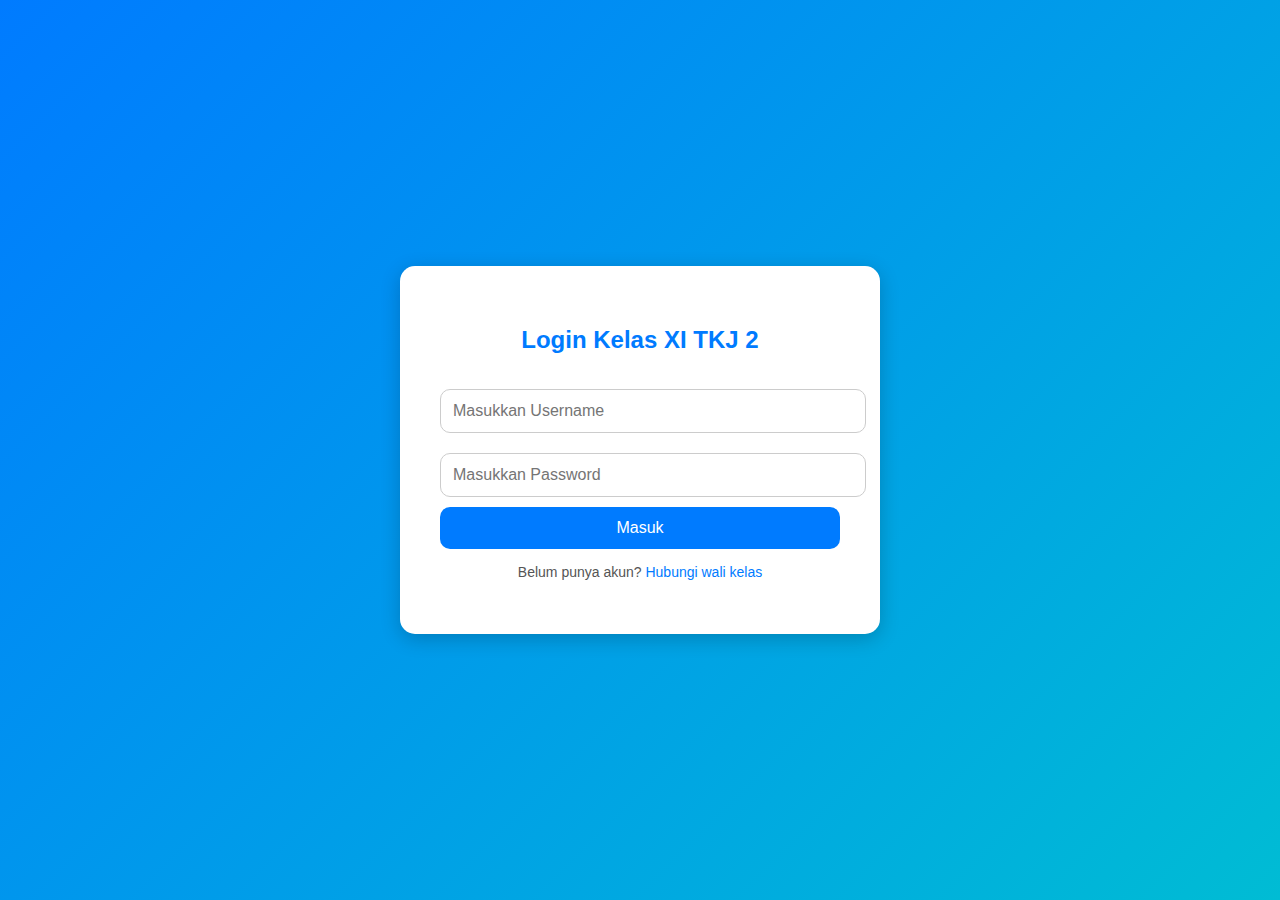
<file: index.html>
<!DOCTYPE html>
<html lang="id">
<head>
  <meta charset="UTF-8">
  <meta name="viewport" content="width=device-width, initial-scale=1.0">
  <title>Login - Website Kelas XI TKJ 2</title>
  <style>
    body {
      font-family: 'Poppins', sans-serif;
      margin: 0;
      height: 100vh;
      display: flex;
      justify-content: center;
      align-items: center;
      background: linear-gradient(135deg, #007bff, #00bcd4);
    }

    .login-container {
      background-color: white;
      padding: 40px;
      border-radius: 15px;
      box-shadow: 0 5px 20px rgba(0,0,0,0.2);
      width: 100%;
      max-width: 400px;
      text-align: center;
    }

    .login-container h2 {
      margin-bottom: 25px;
      color: #007bff;
    }

    .login-container input {
      width: 100%;
      padding: 12px;
      margin: 10px 0;
      border: 1px solid #ccc;
      border-radius: 10px;
      font-size: 16px;
    }

    .login-container input:focus {
      border-color: #007bff;
      outline: none;
      box-shadow: 0 0 5px rgba(0,123,255,0.3);
    }

    .login-container button {
      width: 100%;
      background-color: #007bff;
      color: white;
      border: none;
      padding: 12px;
      border-radius: 10px;
      font-size: 16px;
      cursor: pointer;
      transition: 0.3s;
    }

    .login-container button:hover {
      background-color: #0056b3;
    }

    .login-container p {
      margin-top: 15px;
      font-size: 14px;
      color: #555;
    }

    .login-container a {
      color: #007bff;
      text-decoration: none;
      font-weight: 500;
    }

    .login-container a:hover {
      text-decoration: underline;
    }
  </style>
</head>
<body>

  <div class="login-container">
    <h2>Login Kelas XI TKJ 2</h2>
    <form onsubmit="return loginUser()">
      <input type="text" id="username" placeholder="Masukkan Username" required>
      <input type="password" id="password" placeholder="Masukkan Password" required>
      <button type="submit">Masuk</button>
    </form>
    <p>Belum punya akun? <a href="#">Hubungi wali kelas</a></p>
  </div>

  <script>
    // Validasi sederhana (hanya di sisi klien)
    function loginUser() {
      const user = document.getElementById('username').value;
      const pass = document.getElementById('password').value;

      if (user === "TKJ2" && pass === "2025") {
        window.location.href = "kelas.html"; // Arahkan ke halaman kelas
        return false;
      } else {
        alert("Username atau password salah!\nCoba gunakan admin / 12345");
        return false;
      }
    }
  </script>

</body>
</html>
</file>
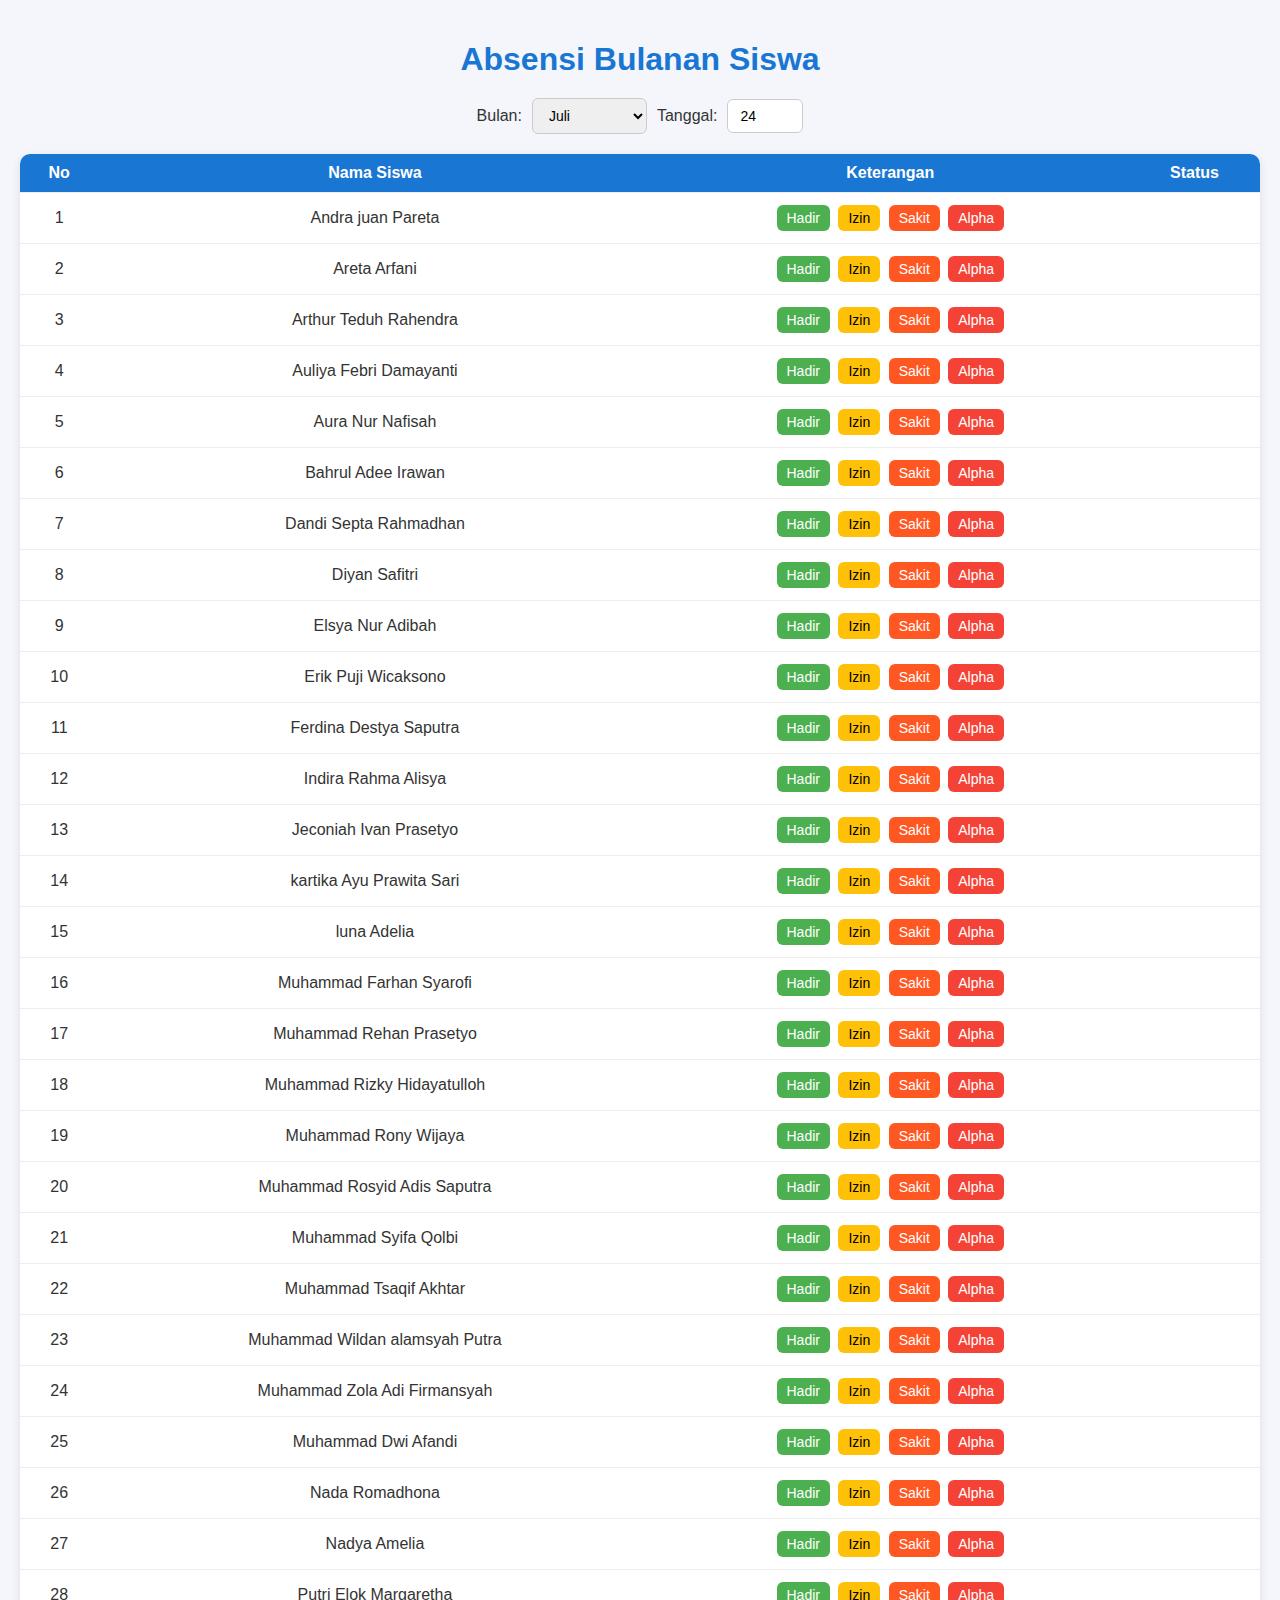
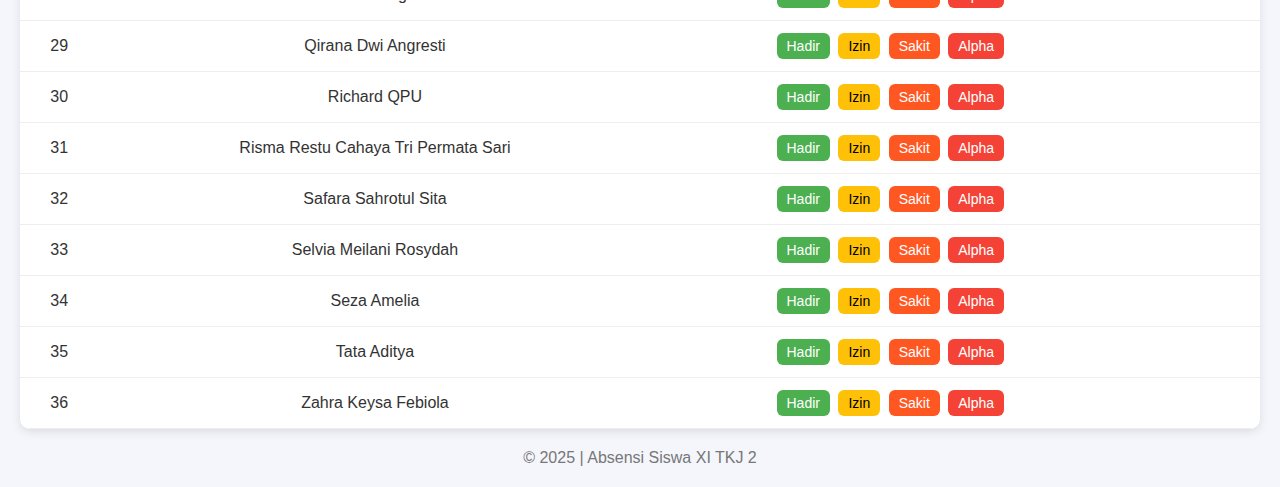
<file: absensi.html>
<!DOCTYPE html>
<html lang="id">
<head>
  <meta charset="UTF-8">
  <meta name="viewport" content="width=device-width, initial-scale=1.0">
  <title>Absensi Bulanan Siswa</title>
  <style>
    body {
      font-family: 'Poppins', sans-serif;
      background: #f4f6fb;
      margin: 0;
      padding: 20px;
      color: #333;
    }

    h1 {
      text-align: center;
      color: #1976d2;
      margin-bottom: 20px;
    }

    .controls {
      display: flex;
      justify-content: center;
      align-items: center;
      gap: 10px;
      margin-bottom: 20px;
      flex-wrap: wrap;
    }

    select, input[type="number"], button {
      padding: 8px 12px;
      border-radius: 6px;
      border: 1px solid #ccc;
      font-size: 14px;
    }

    button {
      background: #1976d2;
      color: white;
      border: none;
      cursor: pointer;
      transition: 0.3s;
    }

    button:hover {
      background: #0d47a1;
    }

    table {
      width: 100%;
      border-collapse: collapse;
      background: white;
      border-radius: 10px;
      overflow: hidden;
      box-shadow: 0 3px 10px rgba(0,0,0,0.1);
    }

    th, td {
      text-align: center;
      padding: 10px;
      border-bottom: 1px solid #eee;
    }

    th {
      background: #1976d2;
      color: white;
    }

    .status-btn {
      border: none;
      padding: 5px 10px;
      margin: 2px;
      border-radius: 6px;
      color: white;
      cursor: pointer;
      transition: 0.3s;
    }

    .hadir { background: #4CAF50; }
    .izin { background: #FFC107; color: black; }
    .sakit { background: #FF5722; }
    .alpha { background: #F44336; }

    .status-btn:hover { opacity: 0.8; transform: scale(1.05); }

    .footer {
      text-align: center;
      margin-top: 20px;
      color: #777;
    }

    @media (max-width: 600px) {
      th, td { font-size: 12px; }
      .status-btn { padding: 4px 8px; font-size: 11px; }
    }
  </style>
</head>
<body>
  <h1>Absensi Bulanan Siswa</h1>

  <div class="controls">
    <label for="bulan">Bulan:</label>
    <select id="bulan">
      <option value="01">Januari</option>
      <option value="02">Februari</option>
      <option value="03">Maret</option>
      <option value="04">April</option>
      <option value="05">Mei</option>
      <option value="06">Juni</option>
      <option value="07">Juli</option>
      <option value="08">Agustus</option>
      <option value="09">September</option>
      <option value="10">Oktober</option>
      <option value="11">November</option>
      <option value="12">Desember</option>
    </select>

    <label for="tanggal">Tanggal:</label>
    <input type="number" id="tanggal" min="1" max="31" value="1">
  </div>

  <table id="tabelAbsensi">
    <thead>
      <tr>
        <th>No</th>
        <th>Nama Siswa</th>
        <th>Keterangan</th>
        <th>Status</th>
      </tr>
    </thead>
    <tbody id="dataSiswa"></tbody>
  </table>

  <div class="footer">© 2025 | Absensi Siswa XI TKJ 2</div>

<script>
  const siswa = [
    "Andra juan Pareta", "Areta Arfani", "Arthur Teduh Rahendra", "Auliya Febri Damayanti",
    "Aura Nur Nafisah", "Bahrul Adee Irawan", "Dandi Septa Rahmadhan", "Diyan Safitri",
    "Elsya Nur Adibah", "Erik Puji Wicaksono", " Ferdina Destya Saputra", "Indira Rahma Alisya",
    "Jeconiah Ivan Prasetyo", "kartika Ayu Prawita Sari", "luna Adelia", "Muhammad Farhan Syarofi",
    "Muhammad Rehan Prasetyo", "Muhammad Rizky Hidayatulloh", "Muhammad Rony Wijaya", "Muhammad Rosyid Adis Saputra", 
    "Muhammad Syifa Qolbi", "Muhammad Tsaqif Akhtar", "Muhammad Wildan alamsyah Putra", "Muhammad Zola Adi Firmansyah", 
    "Muhammad Dwi Afandi", "Nada Romadhona", "Nadya Amelia", "Putri Elok Margaretha", "Qirana Dwi Angresti", "Richard QPU",
    "Risma Restu Cahaya Tri Permata Sari", "Safara Sahrotul Sita", "Selvia Meilani Rosydah", "Seza Amelia", "Tata Aditya", "Zahra Keysa Febiola"
  ];

  const tbody = document.getElementById("dataSiswa");
  const bulanSelect = document.getElementById("bulan");
  const tanggalInput = document.getElementById("tanggal");

  // Fungsi untuk membuat tabel absensi
  function muatAbsensi() {
    const bulan = bulanSelect.value;
    const tanggal = tanggalInput.value;

    if (!tanggal) return; // tidak tampil jika tanggal kosong

    tbody.innerHTML = "";

    siswa.forEach((nama, index) => {
      const key = `${index}-${bulan}-${tanggal}`;
      const status = localStorage.getItem(key) || "";

      const tr = document.createElement("tr");
      tr.innerHTML = `
        <td>${index + 1}</td>
        <td>${nama}</td>
        <td>
          <button class="status-btn hadir" onclick="toggleStatus(${index}, '${bulan}', '${tanggal}', 'Hadir')">Hadir</button>
          <button class="status-btn izin" onclick="toggleStatus(${index}, '${bulan}', '${tanggal}', 'Izin')">Izin</button>
          <button class="status-btn sakit" onclick="toggleStatus(${index}, '${bulan}', '${tanggal}', 'Sakit')">Sakit</button>
          <button class="status-btn alpha" onclick="toggleStatus(${index}, '${bulan}', '${tanggal}', 'Alpha')">Alpha</button>
        </td>
        <td id="status-${index}" style="font-weight:bold; color:#333;">${status}</td>
      `;
      tbody.appendChild(tr);
    });
  }

  // Fungsi toggle status (klik ulang untuk hapus)
  function toggleStatus(index, bulan, tanggal, status) {
    const key = `${index}-${bulan}-${tanggal}`;
    const current = localStorage.getItem(key);
    const cell = document.getElementById(`status-${index}`);

    if (current === status) {
      // Jika diklik ulang status yang sama → hapus
      localStorage.removeItem(key);
      cell.textContent = "";
      cell.style.color = "#333";
    } else {
      // Simpan status baru
      localStorage.setItem(key, status);
      cell.textContent = status;
    }
  }

  // Update otomatis jika bulan atau tanggal diubah
  bulanSelect.addEventListener("change", muatAbsensi);
  tanggalInput.addEventListener("input", muatAbsensi);

  // Set tanggal default hari ini
  window.onload = () => {
    const today = new Date();
    bulanSelect.value = String(today.getMonth() + 1).padStart(2, "0");
    tanggalInput.value = today.getDate();
    muatAbsensi();
  };
</script>
</body>
</html>
</file>
